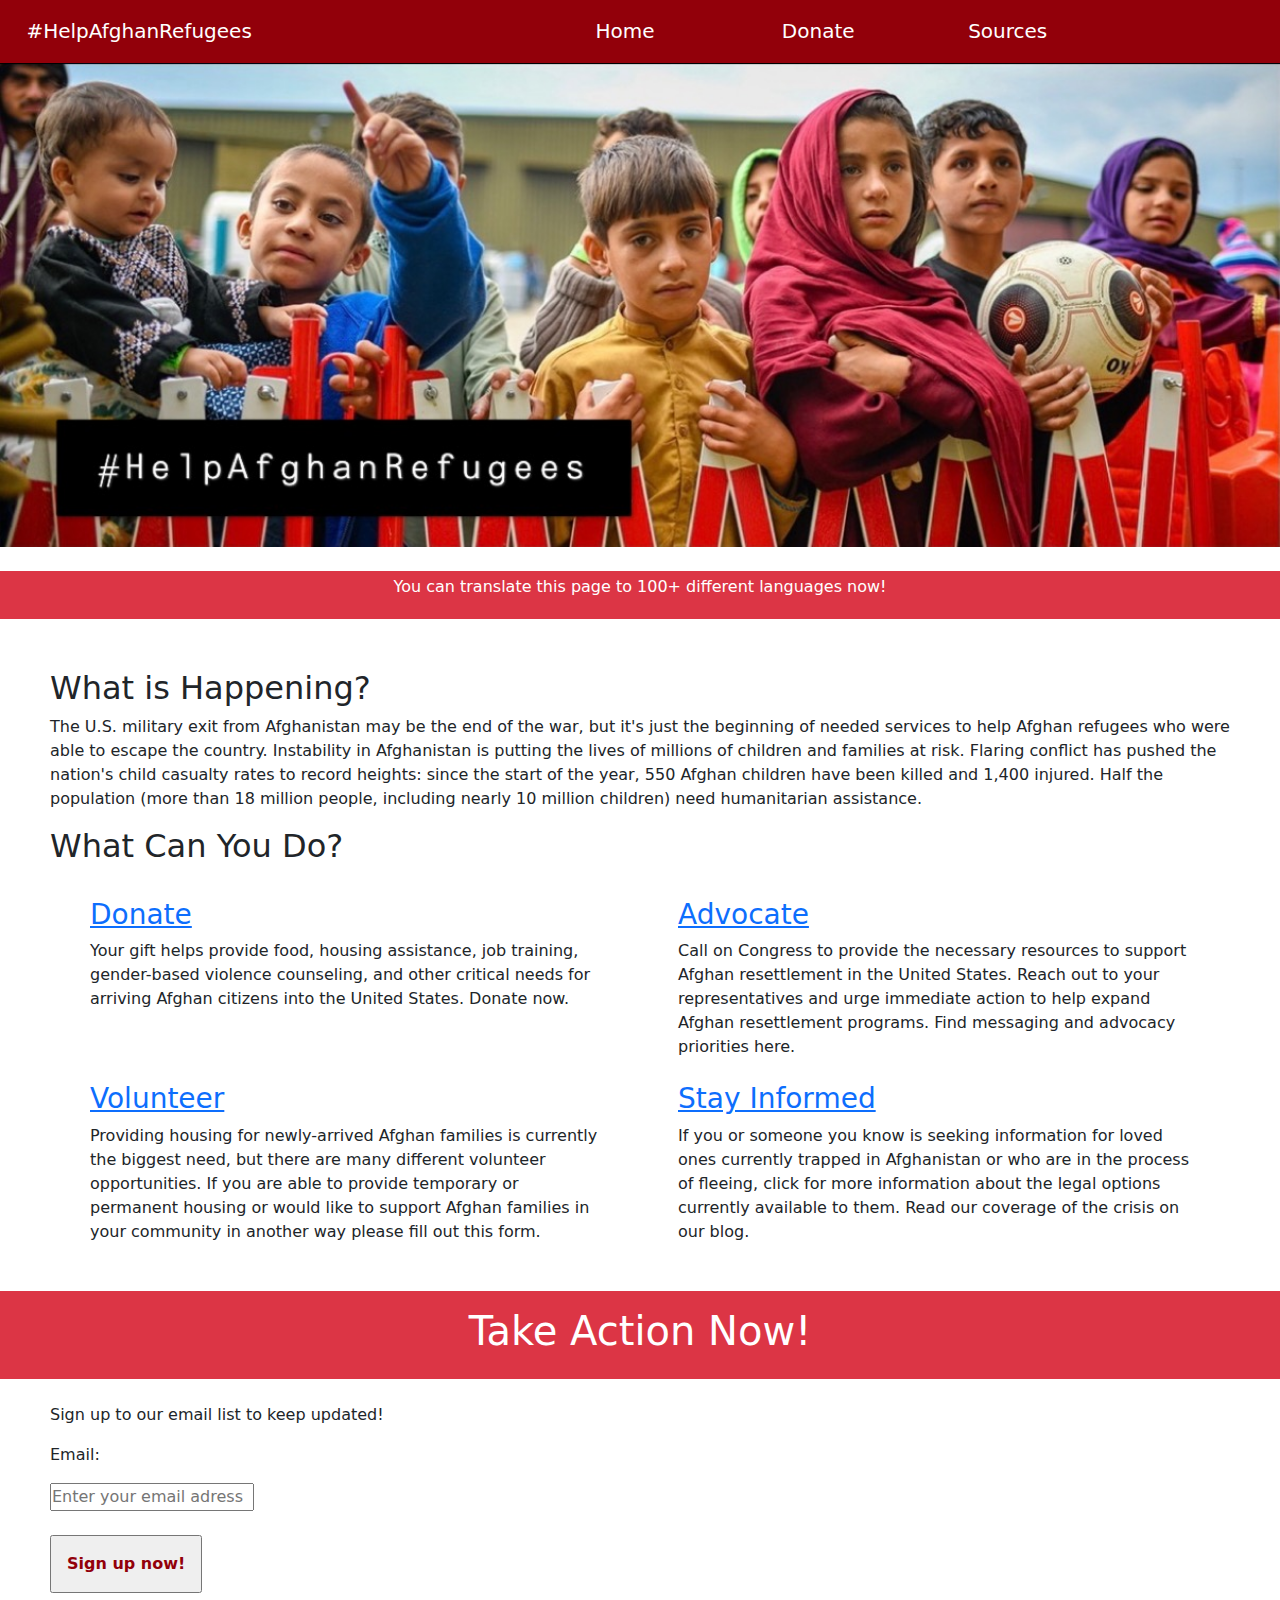
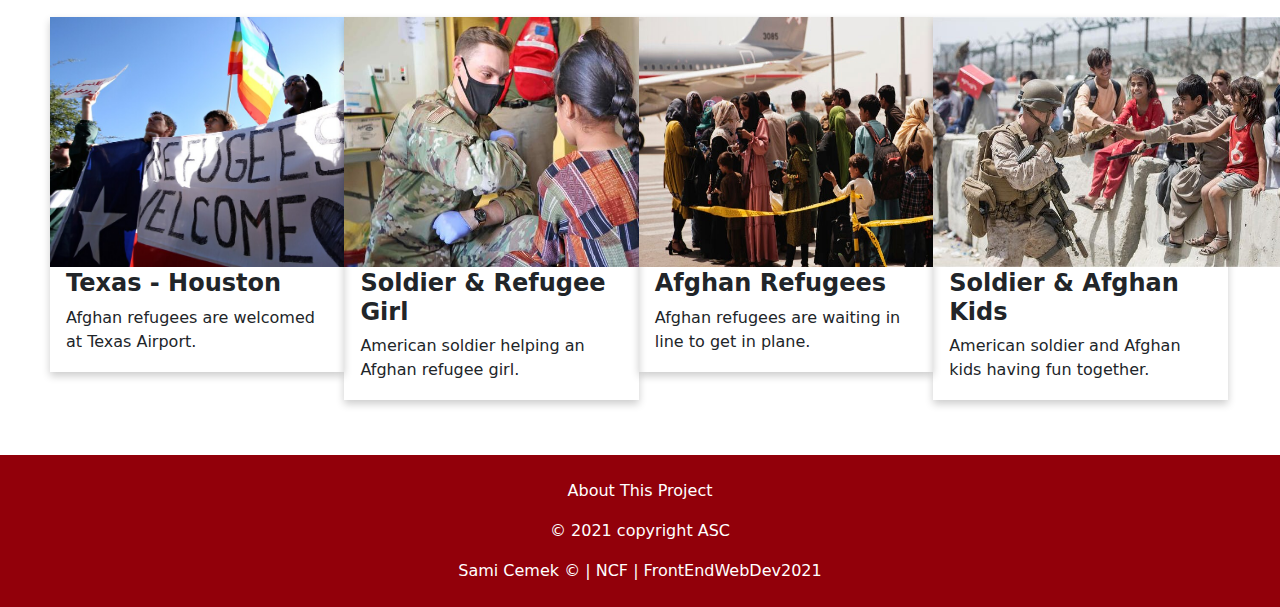
<file: index.html>
<!DOCTYPE html>
<html lang="en">
	<head>
		<meta charset="utf-8">
		<meta name="author" content="Sami Cemek">
		<meta name="viewport" content="width=device-width, initial-scale=1.0">
		<meta http-equiv="X-UA-Compatible" content="IE=edge">
		<title style="font-family: Garamond, serif"> Help Afghan Refugees </title>
		<link rel="shortcut icon" type="image/png" href="images/icon1.jpg">
		<link href="css/styles.css" type="text/css" rel="stylesheet" />

  		<link href="https://cdn.jsdelivr.net/npm/bootstrap@5.1.2/dist/css/bootstrap.min.css" rel="stylesheet"> <!--Using bootstrap!-->
 		<script src="https://cdn.jsdelivr.net/npm/bootstrap@5.1.2/dist/js/bootstrap.bundle.min.js"></script>   <!--Using bootstrap!-->
	</head>

	
	<body>
		<header>
			<div class="mainLogoText" style="flex: 1.5;">
				<a style="margin-left: 20px;" href="index.html" id="TabHover">#HelpAfghanRefugees</a>
			</div>
                
			<div style="flex: 0.5;">
				<a style="margin-left: 30px;" href="index.html" id="TabHover1">Home</a>
			</div>

			<div style="flex: 0.5;">
				<a style="margin-left: 30px;" href="donate.html" id="TabHover2">Donate</a>
			</div>

			<div class="dropdown" style="flex: 0.9;">
				<p class="dropbtn">Sources</p>
				<div class="dropdown-content">
					<a href="sources.html">Disclaimer</a>
					<a href="volunteer.html">Volunteer</a>
					<a href="https://www.hias.org/blog" target="_blank" rel="noopener noreferrer">Stay Informed</a>
					<a href="https://www.house.gov/representatives" target="_blank" rel="noopener noreferrer">Advocate</a>
				</div>	
			</div>	
		</header>

		<img id="bannerPic" src="images/banner12.JPG" alt="Banner Picture"/>

		<div class="googleTranslate"> <!--Google translate feature-->
			<br>
			<div class="container-fluid p-1 bg-danger text-white text-center">
				<p>You can translate this page to 100+ different languages now!</p>
				<div id="google_translate_element"></div>
			</div>
		</div>

		<div class="text1">
			<h2>What is Happening?</h2>
			<p>
				The U.S. military exit from Afghanistan may be the end of the war, but it's just the beginning of needed services to help Afghan refugees who were able to escape the country. Instability in Afghanistan is putting the lives of millions of children and families at risk. Flaring conflict has pushed the nation's child casualty rates to record heights: since the start of the year, 550 Afghan children have been killed and 1,400 injured. Half the population (more than 18 million people, including nearly 10 million children) need humanitarian assistance.
			</p>
			<h2>What Can You Do?</h2>
		</div>
		<br>

		<div style="display:inline-block; width: 100%">

			<div class="donatePart" style="width: 40%; height: auto; float: left; display:inline-block;">
				<h3><a href="donate.html">Donate</a></h3>
				<p>
					Your gift helps provide food, housing assistance, job training, gender-based violence counseling, and other critical needs for arriving Afghan citizens into the United States. Donate now.	
				</p>
			</div>

			<div class="advocatePart" style="width: 40%; height: auto; float: right; display:inline-block;">
				<h3><a href="https://www.house.gov/representatives" target="_blank" rel="noopener noreferrer">Advocate</a></h3>
				<p>
					Call on Congress to provide the necessary resources to support Afghan resettlement in the United States.
					Reach out to your representatives and urge immediate action to help expand Afghan resettlement programs. Find messaging and advocacy priorities here. 
				</p>
			</div>
		</div>

		<div style="display:inline-block; width: 100%">
			<div class="volunteerPart" style="width: 40%; height: auto; float: left; display:inline-block;">
				<h3><a href="volunteer.html">Volunteer</a></h3>
				<p>
					Providing housing for newly-arrived Afghan families is currently the biggest need, but there are many different volunteer opportunities. If you are able to provide temporary or permanent housing or would like to support Afghan families in your community in another way please fill out this form. 
				</p>
			</div>

			<div class="stayInformedPart" style="width: 40%; height: auto; float: right; display:inline-block;">
				<h3><a href="https://www.hias.org/blog" target="_blank" rel="noopener noreferrer">Stay Informed</a></h3>
				<p>
					If you or someone you know is seeking information for loved ones currently trapped in Afghanistan or who are in the process of fleeing, click for more information about the legal options currently available to them.
					Read our coverage of the crisis on our blog.	
				</p>
			</div>
		</div>
		<br>
		<br>

		<div class="container-fluid p-3 bg-danger text-white text-center"> <!--Using bootstrap!-->
			<h1>Take Action Now!</h1>
		</div>

		<br>
		<div class="emailSection"> <!--Email validation is checked via script.-->
			<p>Sign up to our email list to keep updated!</p>
			<p>Email:</p>
			<form id="form" action="#">
				<div class="inputBox">
					<input type="text" name="email" id="email" required placeholder="Enter your email adress" onkeydown="validation()">
					<span id="text"></span>		
				</div>
			</form>
			<br>
			<div class="SubmitButton"> <!--Alert button will pop up.-->
				<input type="button" value="Sign up now!" style="padding: 15px; color:#92000a; font-weight: 700;"
				onClick="alert( 'Notice: The backend of this page is not working. You may leave the page.' )">
			</div>
		</div>
		<br>

		<!--CSS card layout feature implemented-->
		<div class="cardLayout" style="display:inline-block; width: 92%">
			<div class="cards1" style="width: 25%; height: auto; float: left; display:inline-block;">
				<img src="images/Welcome.jfif" alt="cardLayout1" height="250" width="375">
				<div class="container1">
					<h4><b>Texas - Houston</b></h4> 
					<p>Afghan refugees are welcomed at Texas Airport.</p> 
				</div>
			</div>

			<div class="cards2" style="width: 25%; height: auto; float: left; display:inline-block;">
				<img src="images/helpAfghanPic.jpg" alt="cardLayout2" height="250" width="350" >
				<div class="container2">
				 	<h4><b>Soldier & Refugee Girl</b></h4> 
				    <p>American soldier helping an Afghan refugee girl.</p> 
				</div>
			</div>

			<div class="cards3" style="width: 25%; height: auto; float: left; display:inline-block;">
				<img src="images/helpAfghanPic1.jpg" alt="cardLayout3" height="250" width="375" >
				<div class="container3">
				  	<h4><b>Afghan Refugees</b></h4> 
					<p>Afghan refugees are waiting in line to get in plane.</p> 
				</div>
			</div>

			<div class="cards4" style="width: 25%; height: auto; float: left; display:inline-block;">
				<img src="images/helpAfghanPic2.jpg" alt="cardLayout4" height="250" width="350" >
				<div class="container4">
				  	<h4><b>Soldier & Afghan Kids</b></h4> 
					<p>American soldier and Afghan kids having fun together.</p> 
				</div>
			</div>
		</div>

		<br>
		<br>
		<br>

		<footer>
			<br>
			<div class="footerPart1">
				<p style="text-align:center;"> <a href="aboutUs.html">About This Project</a> </p>
				<p style="text-align:center;"> &copy; 2021 copyright ASC</p>
			</div>
			<div class="footerPart2">
				<a href="https://github.com/ascemek/HelpAfghanRefugees" >Sami Cemek &copy; | NCF | FrontEndWebDev2021</a>
			</div>
			<br>
		</footer>

		<script src="js/hover.js"></script>
		<script src="js/ValidateEmail.js"></script>
		<script src="js/translate.js"></script>
		<script src="//translate.google.com/translate_a/element.js?cb=googleTranslateElementInit"></script>
	</body>
</html>
</file>
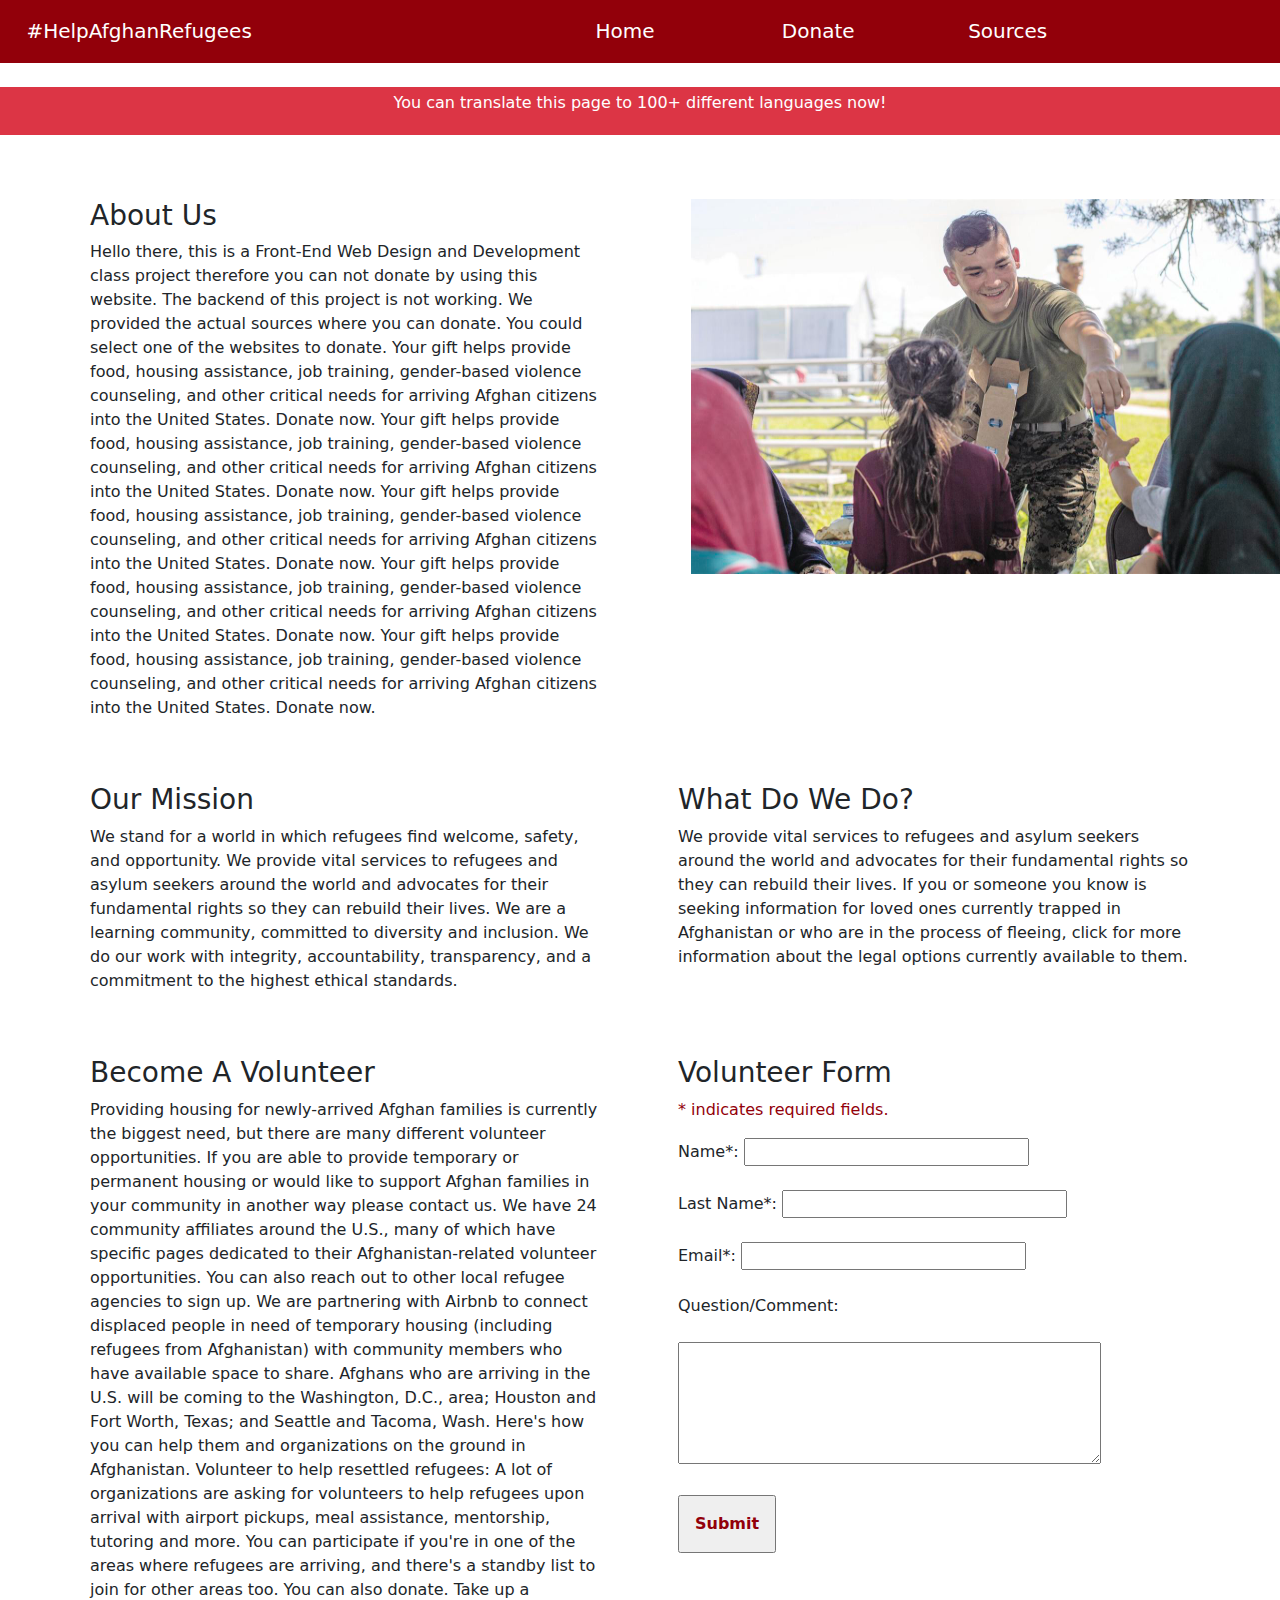
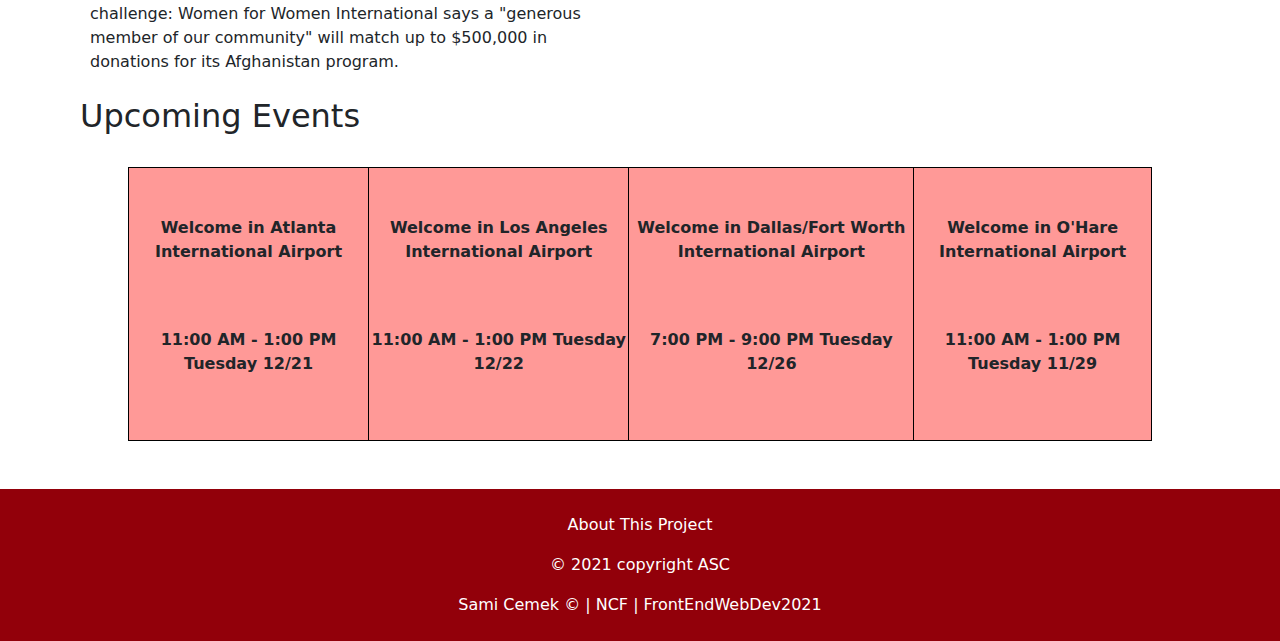
<file: aboutUs.html>
<!DOCTYPE html>
<html lang="en">
	<head>
		<meta charset="utf-8">
		<meta name="viewport" content="width=device-width, initial-scale=1.0">
		<title style="font-family: Garamond, serif"> About Us </title>
		<link rel="shortcut icon" type="image/png" href="images/icon1.jpg">
		<meta name="author" content="Sami Cemek">
		<link href="css/aboutUsStyles.css" type="text/css" rel="stylesheet" />

  		<link href="https://cdn.jsdelivr.net/npm/bootstrap@5.1.2/dist/css/bootstrap.min.css" rel="stylesheet"> <!--Using bootstrap!-->
 		<script src="https://cdn.jsdelivr.net/npm/bootstrap@5.1.2/dist/js/bootstrap.bundle.min.js"></script>   <!--Using bootstrap!-->
	</head>

	<body>
		<header>
			<div class="mainLogoText" style="flex: 1.5;">
				<a style="margin-left: 20px;" href="index.html" id="TabHover">#HelpAfghanRefugees</a>
			</div>
                
			<div style="flex: 0.5;">
				<a style="margin-left: 30px;" href="index.html" id="TabHover1">Home</a>
			</div>

			<div style="flex: 0.5;">
				<a style="margin-left: 30px;" href="donate.html" id="TabHover2">Donate</a>
			</div>

			<div class="dropdown" style="flex: 0.9;">
				<p class="dropbtn">Sources</p>
				<div class="dropdown-content">
					<a href="sources.html">Disclaimer</a>
					<a href="volunteer.html">Volunteer</a>
					<a href="https://www.hias.org/blog" target="_blank" rel="noopener noreferrer">Stay Informed</a>
					<a href="https://www.house.gov/representatives" target="_blank" rel="noopener noreferrer">Advocate</a>
				</div>	
			</div>	
		</header>
		<br>

		<!--Translate feature-->
		<div class="googleTranslate"> 
			<div class="container-fluid p-1 bg-danger text-white text-center">
				<p>You can translate this page to 100+ different languages now!</p>
				<div id="google_translate_element"></div>
			</div>
		</div>

		<br>

		<div style="display:inline-block; width: 100%">

			<div class="aboutUsText" style="width: 40%; height: auto; float: left; display:inline-block;">
				<h3>About Us</h3>
				<p>
					Hello there, this is a Front-End Web Design and Development class project therefore you can not donate by using this website. The backend of this project is not working. We provided the actual sources where you can donate. You could select one of the websites to donate. Your gift helps provide food, housing assistance, job training, gender-based violence counseling, and other critical needs for arriving Afghan citizens into the United States. Donate now. Your gift helps provide food, housing assistance, job training, gender-based violence counseling, and other critical needs for arriving Afghan citizens into the United States. Donate now. Your gift helps provide food, housing assistance, job training, gender-based violence counseling, and other critical needs for arriving Afghan citizens into the United States. Donate now. Your gift helps provide food, housing assistance, job training, gender-based violence counseling, and other critical needs for arriving Afghan citizens into the United States. Donate now. Your gift helps provide food, housing assistance, job training, gender-based violence counseling, and other critical needs for arriving Afghan citizens into the United States. Donate now.
				</p>
			</div>

			<div class="aboutUsImage" style="width: 46%; height: auto; float: right; display:inline-block;">
				<img src="images/aboutUsPic.jpg" alt="Helping Refugees Picture" height="375" width="600">
			</div>
		</div>

		<div style="display:inline-block; width: 100%">
			<div class="ourMissionPart" style="width: 40%; height: auto; float: left; display:inline-block;">
				<h3>Our Mission</h3>
				<p>
					We stand for a world in which refugees find welcome, safety, and opportunity. We provide vital services to refugees and asylum seekers around the world and advocates for their fundamental rights so they can rebuild their lives. We are a learning community, committed to diversity and inclusion. We do our work with integrity, accountability, transparency, and a commitment to the highest ethical standards.
				</p>
			</div>

			<div class="WhatDoText" style="width: 40%; height: auto; float: right; display:inline-block;">
				<h3>What Do We Do?</h3>
				<p>
					We provide vital services to refugees and asylum seekers around the world and advocates for their fundamental rights so they can rebuild their lives. If you or someone you know is seeking information for loved ones currently trapped in Afghanistan or who are in the process of fleeing, click for more information about the legal options currently available to them.
				</p>
			</div>
		</div>

		<div style="display:inline-block; width: 100%">
			<div class="BecomeVolunteer" style="width: 40%; height: auto; float: left; display:inline-block;">
				<h3>Become A Volunteer</h3>
				<p>
					Providing housing for newly-arrived Afghan families is currently the biggest need, but there are many different volunteer opportunities. If you are able to provide temporary or permanent housing or would like to support Afghan families in your community in another way please contact us. We have 24 community affiliates around the U.S., many of which have specific pages dedicated to their Afghanistan-related volunteer opportunities. You can also reach out to other local refugee agencies to sign up. We are partnering with Airbnb to connect displaced people in need of temporary housing (including refugees from Afghanistan) with community members who have available space to share. Afghans who are arriving in the U.S. will be coming to the Washington, D.C., area; Houston and Fort Worth, Texas; and Seattle and Tacoma, Wash. Here's how you can help them and organizations on the ground in Afghanistan. Volunteer to help resettled refugees: A lot of organizations are asking for volunteers to help refugees upon arrival with airport pickups, meal assistance, mentorship, tutoring and more. You can participate if you're in one of the areas where refugees are arriving, and there's a standby list to join for other areas too. You can also donate. Take up a challenge: Women for Women International says a "generous member of our community" will match up to $500,000 in donations for its Afghanistan program.
				</p>
			</div>

			<div class="volunteerForm" style="width: 40%; height: auto; float: right; display:inline-block;">
				<h3>Volunteer Form</h3>
				<div class="forms"> 
					<form id="feedback"> <!--forms div START -->
						<p style="color: #92000a;">* indicates required fields.</p>
						<label>
							Name*:
							<input type="text" name="name" size="30" maxlength="15" required>
						</label>
						<br>
						<br>

						<label>
							Last Name*:
							<input type="text" name="lname" size="30" maxlength="15" required>
						</label>
						<br>
						<br>

						<label>
							Email*:
							<input type="email" name="email" size="30" maxlength="15" required>
						</label>
						<br>
						<br>

						<label>
							Question/Comment:	
						</label>
						<br>
						<br>	

						<textarea rows="5" cols="50">
						</textarea>
					</form>
				</div> <!--forms div END -->


				<div>
					<br>
					<div class="SubmitButton">
						<input type="submit" value="Submit" style="padding: 15px; color:#92000a; font-weight: 700;"
							onClick="alert( 'Notice: The backend of this page is not working. You may leave the page.' )">
					</div>
				</div>
			</div> <!--Stay Informed Part END -->
		</div>	<!--Become Volunteer Part END -->

		<div class="eventTable"> 
			<h2 style="margin-left:80px">Upcoming Events</h2>
			<br>
			<table style="width:80%;  margin-right: auto; margin-left:auto;" >
			  <tr>
			    <th style="border:1px solid black;"> <br> <br> <p style="text-align: center;"> Welcome in Atlanta International Airport</p>  <br> <br> <p style="text-align: center;">11:00 AM - 1:00 PM Tuesday 12/21 </p> <br> <br> </th>
			    <th style="border:1px solid black;"> <br> <br> <p style="text-align: center;"> Welcome in Los Angeles International Airport</p> <br> <br> <p style="text-align: center;"> 11:00 AM - 1:00 PM Tuesday 12/22</p> <br> <br> </th>
			    <th style="border:1px solid black;">  <p style="text-align: center;"> Welcome in Dallas/Fort Worth International Airport</p> <br> <br> <p style="text-align: center;"> 7:00 PM - 9:00 PM Tuesday 12/26</p></th>
			    <th style="border:1px solid black;"> <p style="text-align: center;"> Welcome in O'Hare International Airport </p> <br> <br> <p style="text-align: center;"> 11:00 AM - 1:00 PM Tuesday 11/29</p></th>
			  </tr>
			</table>
		</div>

		<br>
		<br>

		<footer>
			<br>
			<div class="footerPart1">
				<p style="text-align:center;"> <a href="aboutUs.html">About This Project</a> </p>
				<p style="text-align:center;"> &copy; 2021 copyright ASC</p>
			</div>
			<div class="footerPart2">
				<a href="https://github.com/ascemek/HelpAfghanRefugees" >Sami Cemek &copy; | NCF | FrontEndWebDev2021</a>
			</div>
			<br>
		</footer>

		<script src="js/hover.js"></script>
		<script src="js/translate.js"></script>
		<script src="//translate.google.com/translate_a/element.js?cb=googleTranslateElementInit"></script>
	</body>
</html>
</file>
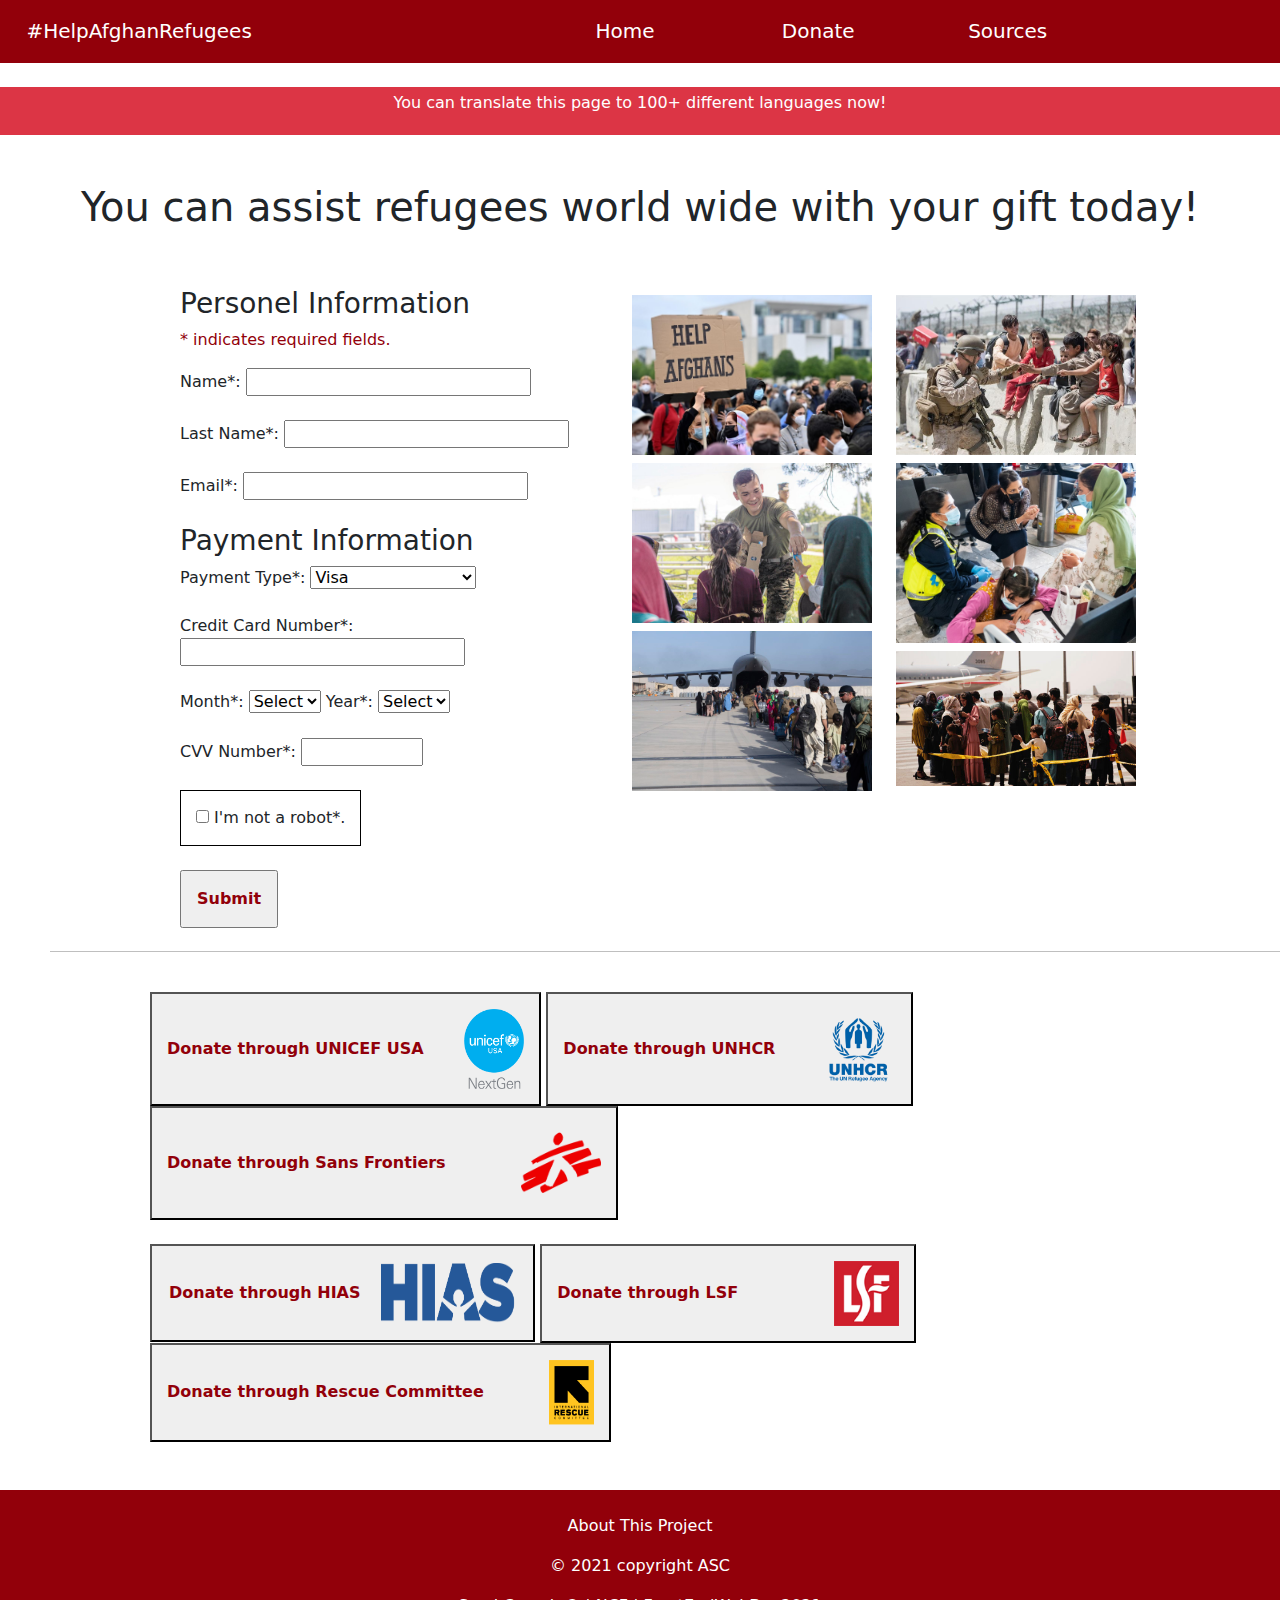
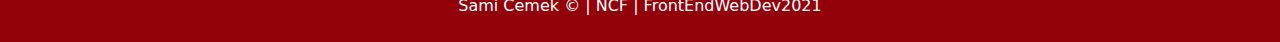
<file: donate.html>
<!DOCTYPE html>
<html lang="en">
	<head>
		<meta charset="utf-8">
		<meta name="author" content="Sami Cemek">
		<meta name="viewport" content="width=device-width, initial-scale=1.0">
		<title style="font-family: Garamond, serif"> Donate</title>
		<link rel="shortcut icon" type="image/png" href="images/icon1.jpg">
		<link href="css/donateStyles.css" type="text/css" rel="stylesheet" />

  		<link href="https://cdn.jsdelivr.net/npm/bootstrap@5.1.2/dist/css/bootstrap.min.css" rel="stylesheet"> <!--Using bootstrap!-->
 		<script src="https://cdn.jsdelivr.net/npm/bootstrap@5.1.2/dist/js/bootstrap.bundle.min.js"></script>   <!--Using bootstrap!-->
	</head>

	<body>
		<header>
			<div class="mainLogoText" style="flex: 1.5;">
				<a style="margin-left: 20px;" href="index.html" id="TabHover">#HelpAfghanRefugees</a>
			</div>
                
			<div style="flex: 0.5;">
				<a style="margin-left: 30px;" href="index.html" id="TabHover1">Home</a>
			</div>

			<div style="flex: 0.5;">
				<a style="margin-left: 30px;" href="donate.html" id="TabHover2">Donate</a>
			</div>

			<div class="dropdown" style="flex: 0.9;">
				<p class="dropbtn">Sources</p>
				<div class="dropdown-content">
					<a href="sources.html">Disclaimer</a>
					<a href="volunteer.html">Volunteer</a>
					<a href="https://www.hias.org/blog" target="_blank" rel="noopener noreferrer">Stay Informed</a>
					<a href="https://www.house.gov/representatives" target="_blank" rel="noopener noreferrer">Advocate</a>
				</div>	
			</div>	
		</header>
		<br>

		<!--Google Translate Feature-->
		<div class="googleTranslate"> 
			<div class="container-fluid p-1 bg-danger text-white text-center">
				<p>You can translate this page to 100+ different languages now!</p>
				<div id="google_translate_element"></div>
			</div>
		</div>

		<!--Using bootstrap!-->
		<div class="container-fluid p-5 bg-white text-dark text-center">  
			<h1>You can assist refugees world wide with your gift today!</h1> 
		</div>

		<div style="display:inline-block; width: 100%">
			<div class="forms" style="width: 35%; height: auto; float: left; display:inline-block;"> <!-- forms div START -->
				<form>
					<h3>Personel Information</h3>

					<p style="color: #92000a;">* indicates required fields.</p>

					<label>
						Name*:
						<input type="text" name="name" size="30" maxlength="15" required>
					</label>

					<br>
					<br>
					<label>
						Last Name*:
						<input type="text" name="lname" size="30" maxlength="15" required>
					</label>
					<br>
					<br>

					<label>
						Email*:
						<input type="email" name="email" size="30" maxlength="15" required>
					</label>

					<br>
					<br>
					<h3>Payment Information</h3>

					<label>
						Payment Type*:
					</label>
					<select name="referrer">
						<option value="visa">Visa</option>
						<option value="masterCard">MasterCard</option>
						<option value="americanExpress">American Express</option>
						<option value="discover">Discover</option>
					</select>
					<br>
					<br>

					<label>
						Credit Card Number*:
						<input type="text" name="CreditCardNum" size="30" maxlength="15" required>
					</label>
					<br>
					<br>

					<label>
						Month*:
					</label>
					<select name="referrer">
						<option value="default">Select</option>
						<option value="one">1</option>
						<option value="two">2</option>
						<option value="three">3</option>
						<option value="four">4</option>
						<option value="five">5</option>
						<option value="six">6</option>
						<option value="seven">7</option>
						<option value="eight">8</option>
						<option value="nine">9</option>
						<option value="ten">10</option>
						<option value="eleven">11</option>
						<option value="twelve">12</option>
					</select>

					<label>
						Year*:
					</label>
					<select name="referrer">
						<option value="default">Select</option>
						<option value="2021">2021</option>
						<option value="2022">2022</option>
						<option value="2023">2023</option>
						<option value="2024">2024</option>
						<option value="2025">2025</option>
						<option value="2026">2026</option>
						<option value="2027">2027</option>
						<option value="2028">2028</option>
						<option value="2029">2029</option>
						<option value="2030">2030</option>
						<option value="2031">2031</option>
						<option value="2032">2032</option>
					</select>

					<br>
					<br>

					<label>
						CVV Number*:
						<input type="text" name="email" size="10" maxlength="3" required>
					</label>
					<br>
					<br>

					<div class="ImNotRobot">
						<table>
							<tr>
								<td style="padding:15px;">
									<label>
									<input type="checkbox" name="NotRobot" required>
									I'm not a robot*.
									</label>
								</td>
							</tr>
						</table>
					</div>
					<br>
				</form>

				<div class="SubmitButton">
				<input type="submit" value="Submit" style="padding: 15px; color:#92000a; font-weight: 700;"
					onClick="alert( 'Notice: The backend of this page is not working. You may leave the page.' )">
				</div>
			</div> <!-- forms div END -->

			<div class="images" style="width: 40%; height: auto; float: left; display:inline-block;">
				<div class="row">
				  <div class="column">
				  	<img src="images/banner.jpg" alt="Help Afghan picture">
				    <img src="images/aboutUsPic.jpg" alt="Soldier helping picture">
				    <img src="images/background.jpeg" alt="Refugees in the plane line">
				  </div>
				  <div class="column">
				    <img src="images/helpAfghanPic2.jpg" alt="soldier and kids picture">
				    <img src="images/helpPic1.jpg" alt="Refugees getting help picture">
				    <img src="images/helpAfghanPic1.jpg" alt="Refugees in the plane line">
				  </div>
				</div>
			</div>
		</div>

		<br>
		<hr id="line1">
		<br>

		<div class="buttons">
			<!--UNICEF USA -->
			<form style="display: inline" action="https://www.unicefusa.org/stories/unicef-ground-afghanistan-protecting-children-and-women/38877?utm_content=afghanistan_E2001&ms=cpc_dig_2020_Emergencies_20210820_google_afghanistan_delve_E2001&initialms=cpc_dig_2020_Emergencies_20210820_google_afghanistan_delve_E2001&gclid=Cj0KCQiAkZKNBhDiARIsAPsk0Wg0SAcorbZRW-IoOXuh2ovu5rqYglJq88X--MXCnP1GLurAVFcBPpUaAvHiEALw_wcB" method="get" target="_blank" rel="noopener noreferrer">
  				<button id="button1" style="padding: 15px; font-weight: 600;" > <b>Donate through UNICEF USA</b>
  					<img src="images/unicef.png" alt="UNICEF Logo" width="60" height="80" style="margin-left:35px">
  				</button>
			</form>

			<!--UNHCR USA -->
			<form style="display: inline" action="https://give.unrefugees.org/210714core_afgmain_p_3000/?SF_onetime=7011K000001HQBSQA4&SF_monthly=7011K000001HQBOQA4&utm_campaign=US_EN_UNHCR_Generic_Core&gclid=Cj0KCQiA47GNBhDrARIsAKfZ2rCMvehK559O009pcPHazQDBy3Fo0nhk5OcS9YY1KYn8bT3KwnxqGnUaAqOzEALw_wcB&gclsrc=aw.ds" method="get" target="_blank" rel="noopener noreferrer">
  				<button id="button2" style="padding: 15px; font-weight: 600;" > <b>Donate through UNHCR</b>
  					<img src="images/unhcr.png" alt="UNHCR Logo" width="80" height="80" style="margin-left:35px">
  				</button>
			</form>

			<!--Doctors Without Borders -->
			<form style="display: inline" action="https://donate.doctorswithoutborders.org/secure/donate?_ga=2.244682629.1866990854.1638750592-128627426.1638750592&_gac=1.158243144.1638750592.Cj0KCQiA47GNBhDrARIsAKfZ2rCel7wOhYr7upAyAPs67KpWZ1acya4Pv9EbIytdiX9S4iXa6Ci_q_oaAqBbEALw_wcB" method="get" target="_blank" rel="noopener noreferrer">
  				<button id="button3" style="padding: 15px; font-weight: 600;" > <b>Donate through Sans Frontiers</b>
  					<img src="images/docswithout.png" alt="Doctors Without Borders Logo" width="80" height="80" style="margin-left:70px">
  				</button>
			</form>

			<br>
			<br>

			<!--HIAS-->
			<form style="display: inline" action="https://act.hias.org/page/6048/donate/1?ea.tracking.id=Redirect" method="get" target="_blank" rel="noopener noreferrer">
  				<button id="button4" style="padding: 17px; font-weight: 600;"> <b>Donate through HIAS</b>
  					<img src="images/hias.png" alt="HIAS Logo" width="135" height="60" style="margin-left:15px"> 
  				</button>
			</form>

			<!--LSF-->
			<form style="display: inline" action="https://www.lsfnet.org/afghanrefugees/#fundsdonate" method="get" target="_blank" rel="noopener noreferrer">
  				<button id="button5" style="padding: 15px; font-weight: 600;"> <b>Donate through LSF</b>
  					<img src="images/lsf.jpg" alt="LSF Logo" width="65" height="65" style="margin-left:90px">
  				</button>
			</form>

			<!--Rescue Committee-->
			<form style="display: inline" action="https://help.rescue.org/donate?ms=ws_resq_top_nav_btn_fy22_CRO_mmus_oct_n6139&initialms=ws_resq_top_nav_btn_fy22_CRO_mmus_oct_n6139" method="get" target="_blank" rel="noopener noreferrer">
  				<button id="button6" style="padding: 15px; font-weight: 600;"> <b>Donate through Rescue Committee</b>
  					<img src="images/rescue.png" alt="Rescue Committee Logo" width="45" height="65" style="margin-left:60px">
  				</button>
			</form>
		</div>

		<br>
		<br>

		<footer>
			<br>
			<div class="footerPart1">
				<p style="text-align:center;"> <a href="aboutUs.html">About This Project</a> </p>
				<p style="text-align:center;"> &copy; 2021 copyright ASC</p>
			</div>
			<div class="footerPart2">
				<a href="https://github.com/ascemek/HelpAfghanRefugees" >Sami Cemek &copy; | NCF | FrontEndWebDev2021</a>
			</div>
			<br>
		</footer>

		<script src="js/hover.js"></script>
		<script src="js/translate.js"></script>
		<script src="//translate.google.com/translate_a/element.js?cb=googleTranslateElementInit"></script>
	</body>
</html>
</file>
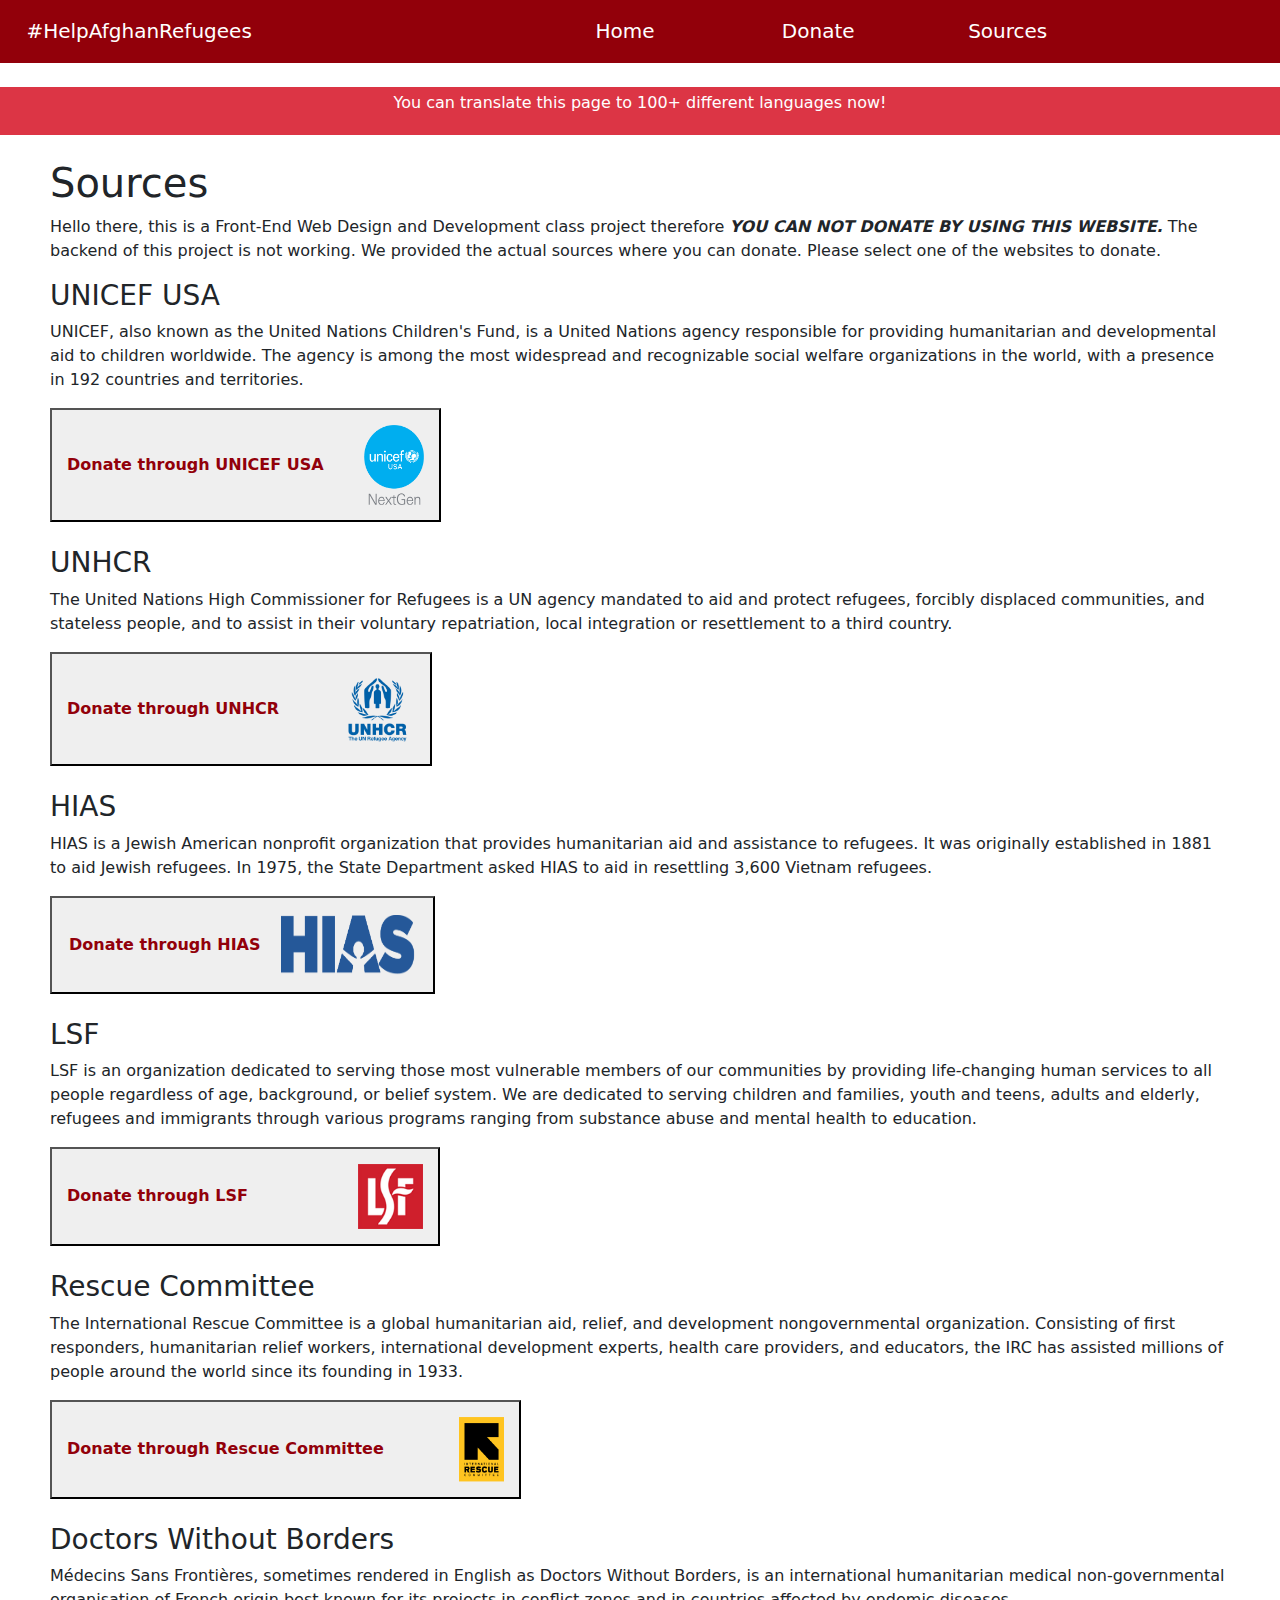
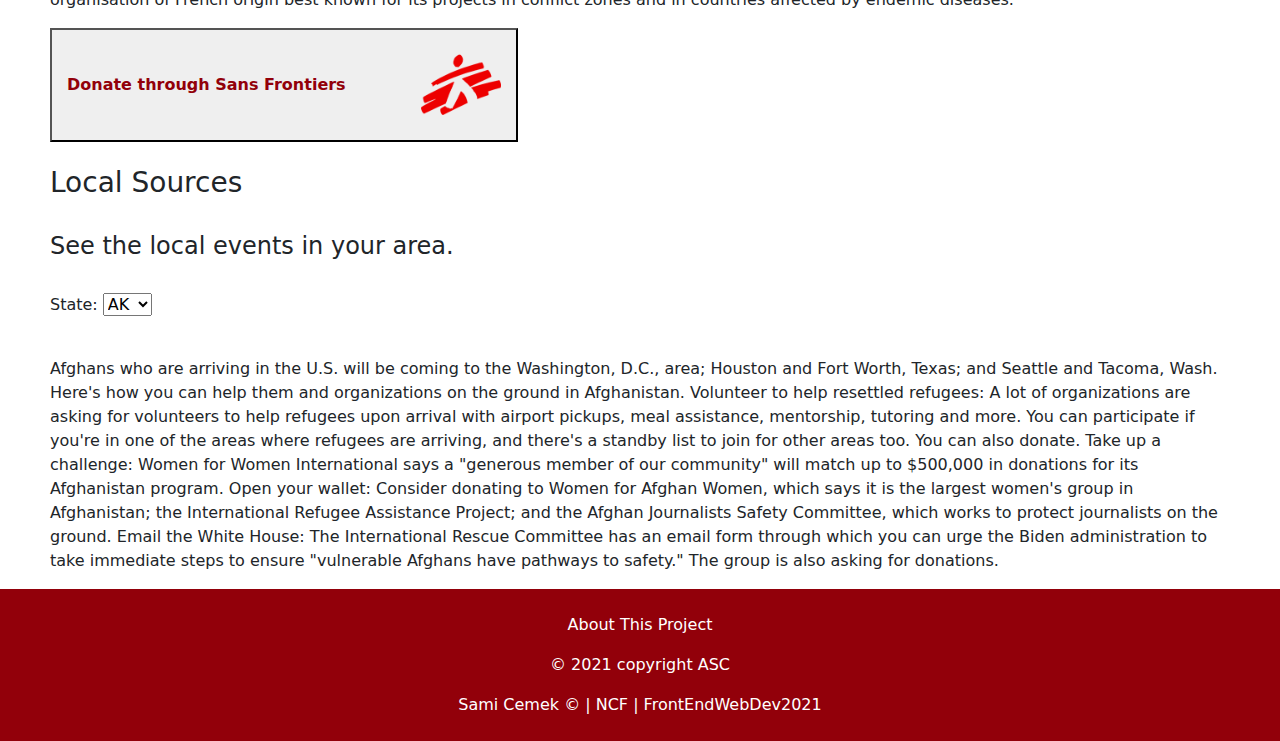
<file: sources.html>
<!DOCTYPE html>
<html lang="en">
	<head>
		<meta charset="utf-8">
		<meta name="author" content="Sami Cemek">
		<meta name="viewport" content="width=device-width, initial-scale=1.0">
		<title style="font-family: Garamond, serif"> Sources </title>
		<link rel="shortcut icon" type="image/png" href="images/icon1.jpg">
		<link href="css/sourcesStyles.css" type="text/css" rel="stylesheet" />

  		<link href="https://cdn.jsdelivr.net/npm/bootstrap@5.1.2/dist/css/bootstrap.min.css" rel="stylesheet"> <!--Using bootstrap!-->
 		<script src="https://cdn.jsdelivr.net/npm/bootstrap@5.1.2/dist/js/bootstrap.bundle.min.js"></script>   <!--Using bootstrap!-->
	</head>

	<body>
		<header>
			<div class="mainLogoText" style="flex: 1.5;">
				<a style="margin-left: 20px;" href="index.html" id="TabHover">#HelpAfghanRefugees</a>
			</div>
                
			<div style="flex: 0.5;">
				<a style="margin-left: 30px;" href="index.html" id="TabHover1">Home</a>
			</div>

			<div style="flex: 0.5;">
				<a style="margin-left: 30px;" href="donate.html" id="TabHover2">Donate</a>
			</div>

			<div class="dropdown" style="flex: 0.9;">
				<p class="dropbtn">Sources</p>
				<div class="dropdown-content">
					<a href="sources.html">Disclaimer</a>
					<a href="volunteer.html">Volunteer</a>
					<a href="https://www.hias.org/blog" target="_blank" rel="noopener noreferrer">Stay Informed</a>
					<a href="https://www.house.gov/representatives" target="_blank" rel="noopener noreferrer">Advocate</a>
				</div>	
			</div>	
		</header>
		<br>

		<!--Google Translate Feature-->
		<div class="googleTranslate"> 
			<div class="container-fluid p-1 bg-danger text-white text-center">
				<p>You can translate this page to 100+ different languages now!</p>
				<div id="google_translate_element"></div>
			</div>
		</div>

		<br>

		<div class="SourcesMainText">
			<h1>Sources</h1>
			<p>Hello there, this is a Front-End Web Design and Development class project therefore <i><b>YOU CAN NOT DONATE BY USING THIS WEBSITE.</b></i> The backend of this project is not working. We provided the actual sources where you can donate. Please select one of the websites to donate.</p>
		</div>

		<!--UNICEF USA -->
		<div class="UnicefText">
			<h3>UNICEF USA</h3>
			<p>
				UNICEF, also known as the United Nations Children's Fund, is a United Nations agency responsible for providing humanitarian and developmental aid to children worldwide. The agency is among the most widespread and recognizable social welfare organizations in the world, with a presence in 192 countries and territories.
			</p>
			<form style="display: inline" action="https://www.unicefusa.org/stories/unicef-ground-afghanistan-protecting-children-and-women/38877?utm_content=afghanistan_E2001&ms=cpc_dig_2020_Emergencies_20210820_google_afghanistan_delve_E2001&initialms=cpc_dig_2020_Emergencies_20210820_google_afghanistan_delve_E2001&gclid=Cj0KCQiAkZKNBhDiARIsAPsk0Wg0SAcorbZRW-IoOXuh2ovu5rqYglJq88X--MXCnP1GLurAVFcBPpUaAvHiEALw_wcB" method="get" target="_blank" rel="noopener noreferrer">
  				<button id="button1" style="padding: 15px; font-weight: 600;" > <b>Donate through UNICEF USA</b>
  					<img src="images/unicef.png" alt="UNICEF Logo" width="60" height="80" style="margin-left:35px">
  				</button>
			</form>
			<br>
			<br>
		</div>

		<!--UNHCR USA -->
		<div class="UnhcrText">
			<h3>UNHCR</h3>
			<p>
				The United Nations High Commissioner for Refugees is a UN agency mandated to aid and protect refugees, forcibly displaced communities, and stateless people, and to assist in their voluntary repatriation, local integration or resettlement to a third country.
			</p>
			<form style="display: inline" action="https://give.unrefugees.org/210714core_afgmain_p_3000/?SF_onetime=7011K000001HQBSQA4&SF_monthly=7011K000001HQBOQA4&utm_campaign=US_EN_UNHCR_Generic_Core&gclid=Cj0KCQiA47GNBhDrARIsAKfZ2rCMvehK559O009pcPHazQDBy3Fo0nhk5OcS9YY1KYn8bT3KwnxqGnUaAqOzEALw_wcB&gclsrc=aw.ds" method="get" target="_blank" rel="noopener noreferrer">
  				<button id="button2" style="padding: 15px; font-weight: 600;" > <b>Donate through UNHCR</b>
  					<img src="images/unhcr.png" alt="UNHCR Logo" width="80" height="80" style="margin-left:50px">
  				</button>
			</form>
			<br>
			<br>
		</div>

		<!--HIAS-->
		<div class="HIASText">
			<h3>HIAS</h3>
			<p>
				HIAS is a Jewish American nonprofit organization that provides humanitarian aid and assistance to refugees. It was originally established in 1881 to aid Jewish refugees. In 1975, the State Department asked HIAS to aid in resettling 3,600 Vietnam refugees.
			</p>
			<form style="display: inline" action="https://act.hias.org/page/6048/donate/1?ea.tracking.id=Redirect" method="get" target="_blank" rel="noopener noreferrer">
  				<button id="button3" style="padding: 17px; font-weight: 600;"> <b>Donate through HIAS</b>
  					<img src="images/hias.png" alt="HIAS Logo" width="135" height="60" style="margin-left:15px"> 
  				</button>
			</form>
			<br>
			<br>
		</div>

		<!--LSF-->
		<div class="LSFText">
			<h3>LSF</h3>
			<p>
				LSF is an organization dedicated to serving those most vulnerable members of our communities by providing life-changing human services to all people regardless of age, background, or belief system. We are dedicated to serving children and families, youth and teens, adults and elderly, refugees and immigrants through various programs ranging from substance abuse and mental health to education.  
			</p>
			<form style="display: inline" action="https://www.lsfnet.org/afghanrefugees/#fundsdonate" method="get" target="_blank" rel="noopener noreferrer">
  				<button id="button4" style="padding: 15px; font-weight: 600;"> <b>Donate through LSF</b>
  					<img src="images/lsf.jpg" alt="LSF Logo" width="65" height="65" style="margin-left:105px">
  				</button>
			</form>
			<br>
			<br>
		</div>


		<!--Rescue Committee-->
		<div class="RescueText">
			<h3>Rescue Committee</h3>
			<p>
				The International Rescue Committee is a global humanitarian aid, relief, and development nongovernmental organization. Consisting of first responders, humanitarian relief workers, international development experts, health care providers, and educators, the IRC has assisted millions of people around the world since its founding in 1933.  
			</p>
			<form style="display: inline" action="https://help.rescue.org/donate?ms=ws_resq_top_nav_btn_fy22_CRO_mmus_oct_n6139&initialms=ws_resq_top_nav_btn_fy22_CRO_mmus_oct_n6139" method="get" target="_blank" rel="noopener noreferrer">
  				<button id="button5" style="padding: 15px; font-weight: 600;"> <b>Donate through Rescue Committee</b>
  					<img src="images/rescue.png" alt="Rescue Committee Logo" width="45" height="65" style="margin-left:70px">
  				</button>
			</form>
			<br>
			<br>
		</div>
			
		<!--Doctors Without Borders-->
		<div class="SansText">
			<h3>Doctors Without Borders</h3>
			<p>
				Médecins Sans Frontières, sometimes rendered in English as Doctors Without Borders, is an international humanitarian medical non-governmental organisation of French origin best known for its projects in conflict zones and in countries affected by endemic diseases.  
			</p>
			<form style="display: inline" action="https://donate.doctorswithoutborders.org/secure/donate?_ga=2.244682629.1866990854.1638750592-128627426.1638750592&_gac=1.158243144.1638750592.Cj0KCQiA47GNBhDrARIsAKfZ2rCel7wOhYr7upAyAPs67KpWZ1acya4Pv9EbIytdiX9S4iXa6Ci_q_oaAqBbEALw_wcB" method="get" target="_blank" rel="noopener noreferrer">
  				<button id="button6" style="padding: 15px; font-weight: 600;" > <b>Donate through Sans Frontiers</b>
  					<img src="images/docswithout.png" alt="Doctors Without Borders Logo" width="80" height="80" style="margin-left:70px">
  				</button>
			</form>
			<br>
			<br>
		</div>

		<div class="localSources">
			<h3>Local Sources</h3>

			<br>
			<!--This sentence changes and displayed once the user picks a state below.-->
			<h4 id="demo">See the local events in your area.</h4>
			<br>

			<label>
			State:
			</label>
			<select name="referrer" onmousedown="this.value='';" onchange="localSources(this.value);">
				<option value="Alaska">AK</option>
				<option value="Alabama">AL</option>
				<option value="Arkansas">AR</option>
				<option value="Arizona">AZ</option>
				<option value="California">CA</option>
				<option value="Colorado">CO</option>
				<option value="Delaware">DE</option>
				<option value="Florida">FL</option>
				<option value="Georgia">GA</option>
				<option value="Hawaii">HI</option>
				<option value="Iowa">IA</option>
				<option value="Idaho">ID</option>
				<option value="Illinois">IL</option>
				<option value="Indiana">IN</option>
				<option value="Kansas">KS</option>
				<option value="Kentucky">KY</option>
				<option value="Louisiana">LA</option>
				<option value="Massachusetts">MA</option>
				<option value="Maryland">MD</option>
				<option value="Maine">ME</option>
				<option value="Michigan">MI</option>
				<option value="Minnesota">MN</option>
				<option value="Missouri">MO</option>
				<option value="Mississippi">MS</option>
				<option value="Montana">MT</option>
				<option value="NorthCarolina">NC</option>
				<option value="NorthDakota">ND</option>
				<option value="Nebraska">NE</option>
				<option value="NewHampshire">NH</option>
				<option value="NewJersey">NJ</option>
				<option value="NewMexico">NM</option>
				<option value="Nevada">NV</option>
				<option value="NewYork">NY</option>
				<option value="Ohio">OH</option>
				<option value="Oklahoma">OK</option>
				<option value="Oregon">OR</option>
				<option value="Pennsylvania">PA</option>
				<option value="RhodeIsland">RI</option>
				<option value="SouthCarolina">SC</option>
				<option value="SouthDakota">SD</option>
				<option value="Tennessee">TN</option>
				<option value="Texas">TX</option>
				<option value="Utah">UT</option>
				<option value="Virginia">VA</option>
				<option value="Vermont">VT</option>
				<option value="Washington">WA</option>
				<option value="Wisconsin">WI</option>
				<option value="WestVirginia">WV</option>
				<option value="Wyoming">WY</option>
			</select>
			<br>
			<br>
			
			<p id="demo1"></p>
			<p>
				Afghans who are arriving in the U.S. will be coming to the Washington, D.C., area; Houston and Fort Worth, Texas; and Seattle and Tacoma, Wash. Here's how you can help them and organizations on the ground in Afghanistan. Volunteer to help resettled refugees: A lot of organizations are asking for volunteers to help refugees upon arrival with airport pickups, meal assistance, mentorship, tutoring and more. You can participate if you're in one of the areas where refugees are arriving, and there's a standby list to join for other areas too. You can also donate. Take up a challenge: Women for Women International says a "generous member of our community" will match up to $500,000 in donations for its Afghanistan program. Open your wallet: Consider donating to Women for Afghan Women, which says it is the largest women's group in Afghanistan; the International Refugee Assistance Project; and the Afghan Journalists Safety Committee, which works to protect journalists on the ground. Email the White House: The International Rescue Committee has an email form through which you can urge the Biden administration to take immediate steps to ensure "vulnerable Afghans have pathways to safety." The group is also asking for donations.
			</p>
		</div>

		<footer>
			<br>
			<div class="footerPart1">
				<p style="text-align:center;"> <a href="aboutUs.html">About This Project</a> </p>
				<p style="text-align:center;"> &copy; 2021 copyright ASC</p>
			</div>
			<div class="footerPart2">
				<a href="https://github.com/ascemek/HelpAfghanRefugees" >Sami Cemek &copy; | NCF | FrontEndWebDev2021</a>
			</div>
			<br>
		</footer>

		<script src="js/hover.js"></script>
		<script src="js/translate.js"></script>
		<script src="js/localSources.js"></script>
		<script src="//translate.google.com/translate_a/element.js?cb=googleTranslateElementInit"></script>
	</body>
</html>
</file>
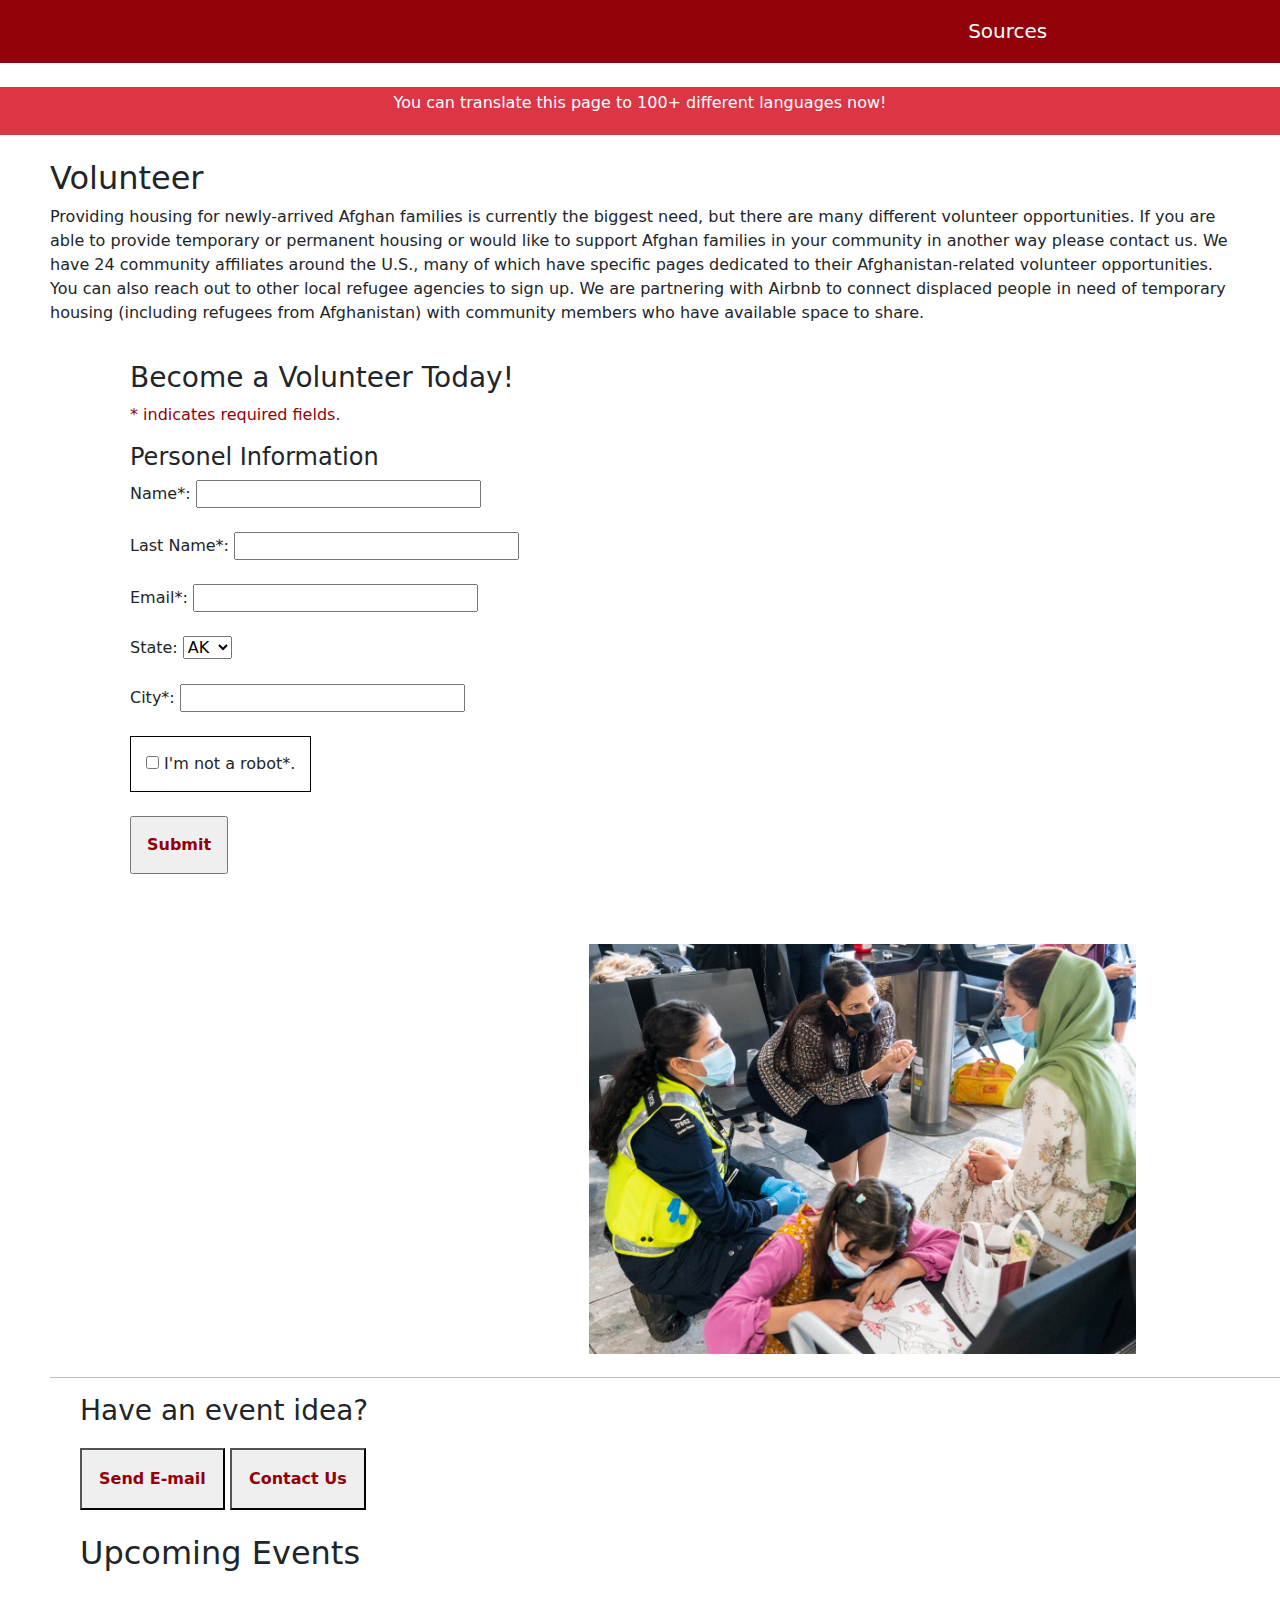
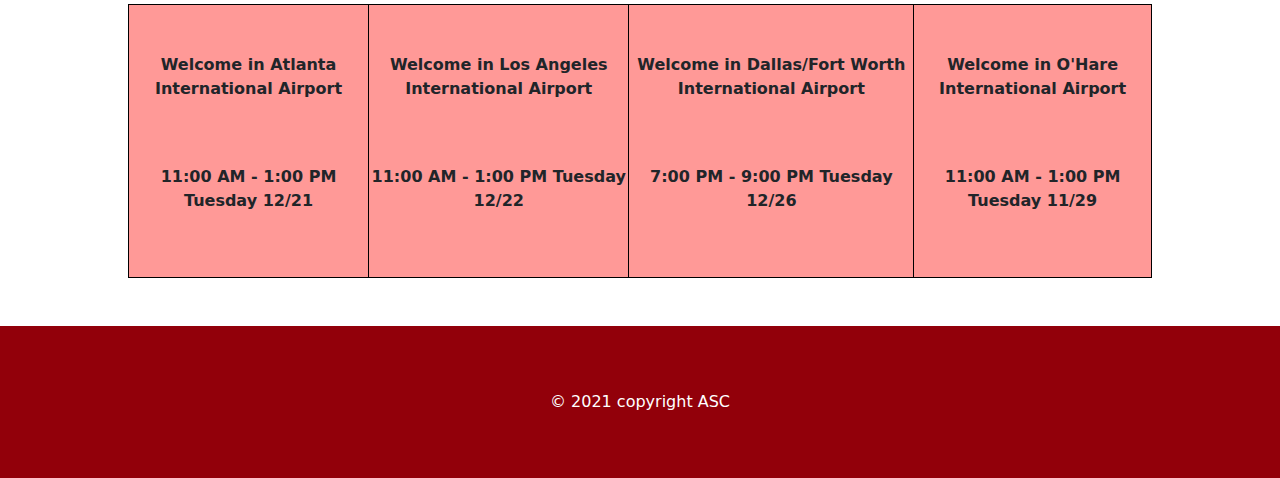
<file: volunteer.html>
<!DOCTYPE html>
<html lang="en">
	<head>
		<meta charset="utf-8">
		<meta name="author" content="Sami Cemek">
		<meta name="viewport" content="width=device-width, initial-scale=1.0">
		<title style="font-family: Garamond, serif"> Volunteer </title>
		<link rel="shortcut icon" type="image/png" href="images/icon1.jpg">
		<link href="css/volunteerStyles.css" type="text/css" rel="stylesheet" />

  		<link href="https://cdn.jsdelivr.net/npm/bootstrap@5.1.2/dist/css/bootstrap.min.css" rel="stylesheet">  <!--Using bootstrap!-->
 		<script src="https://cdn.jsdelivr.net/npm/bootstrap@5.1.2/dist/js/bootstrap.bundle.min.js"></script>    <!--Using bootstrap!-->
	</head>

	<body>
		<header>
			<div class="mainLogoText" style="flex: 1.5;">
				<a style="margin-left: 20px;" href="index.html" id="TabHover">#HelpAfghanRefugees</a>
			</div>
                
			<div style="flex: 0.5;">
				<a style="margin-left: 30px;" href="index.html" id="TabHover1">Home</a>
			</div>

			<div style="flex: 0.5;">
				<a style="margin-left: 30px;" href="donate.html" id="TabHover2">Donate</a>
			</div>

			<div class="dropdown" style="flex: 0.9;">
				<p class="dropbtn">Sources</p>
				<div class="dropdown-content">
					<a href="sources.html">Disclaimer</a>
					<a href="volunteer.html">Volunteer</a>
					<a href="https://www.hias.org/blog" target="_blank" rel="noopener noreferrer">Stay Informed</a>
					<a href="https://www.house.gov/representatives" target="_blank" rel="noopener noreferrer">Advocate</a>
				</div>	
			</div>	
		</header>
		<br>

 		<!--Google Translate Feature-->
		<div class="googleTranslate"> 
			<div class="container-fluid p-1 bg-danger text-white text-center">
				<p>You can translate this page to 100+ different languages now!</p>
				<div id="google_translate_element"></div>
			</div>
		</div>

		<div class="Text1">
			<br>
			<h2>Volunteer</h2>
			<p>
				Providing housing for newly-arrived Afghan families is currently the biggest need, but there are many different volunteer opportunities. If you are able to provide temporary or permanent housing or would like to support Afghan families in your community in another way please contact us. We have 24 community affiliates around the U.S., many of which have specific pages dedicated to their Afghanistan-related volunteer opportunities. You can also reach out to other local refugee agencies to sign up. We are partnering with Airbnb to connect displaced people in need of temporary housing (including refugees from Afghanistan) with community members who have available space to share.
			</p>
		</div>

		<div style="display:inline-block; width: 95%"> <!--forms div START-->
			<div class="volunteerPart" style="width: 40%; height: auto; float: left; display:inline-block;">
				<h3>Become a Volunteer Today!</h3>

				<p style="color: #92000a;">* indicates required fields.</p>
				<form>
					<h4>Personel Information</h4>
					<label>
							Name*:
						<input type="text" name="name" size="30" maxlength="15">
					</label>
					<br>
					<br>

					<label>
							Last Name*:
						<input type="text" name="lname" size="30" maxlength="15">
					</label>
					<br>
					<br>

					<label>
							Email*:
						<input type="email" name="email" size="30" maxlength="15">
					</label>
					<br>
					<br>

					<label>
						State:
					</label>
					<select name="referrer" id="hear-about">
						<option value="Alaska">AK</option>
						<option value="Alabama">AL</option>
						<option value="Arkansas">AR</option>
						<option value="Arizona">AZ</option>
						<option value="California">CA</option>
						<option value="Colorado">CO</option>
						<option value="Delaware">DE</option>
						<option value="Florida">FL</option>
						<option value="Georgia">GA</option>
						<option value="Hawaii">HI</option>
						<option value="Iowa">IA</option>
						<option value="Idaho">ID</option>
						<option value="Illinois">IL</option>
						<option value="Indiana">IN</option>
						<option value="Kansas">KS</option>
						<option value="Kentucky">KY</option>
						<option value="Louisiana">LA</option>
						<option value="Massachusetts">MA</option>
						<option value="Maryland">MD</option>
						<option value="Maine">ME</option>
						<option value="Michigan">MI</option>
						<option value="Minnesota">MN</option>
						<option value="Missouri">MO</option>
						<option value="Mississippi">MS</option>
						<option value="Montana">MT</option>
						<option value="NorthCarolina">NC</option>
						<option value="NorthDakota">ND</option>
						<option value="Nebraska">NE</option>
						<option value="NewHampshire">NH</option>
						<option value="NewJersey">NJ</option>
						<option value="NewMexico">NM</option>
						<option value="Nevada">NV</option>
						<option value="NewYork">NY</option>
						<option value="Ohio">OH</option>
						<option value="Oklahoma">OK</option>
						<option value="Oregon">OR</option>
						<option value="Pennsylvania">PA</option>
						<option value="RhodeIsland">RI</option>
						<option value="SouthCarolina">SC</option>
						<option value="SouthDakota">SD</option>
						<option value="Tennessee">TN</option>
						<option value="Texas">TX</option>
						<option value="Utah">UT</option>
						<option value="Virginia">VA</option>
						<option value="Vermont">VT</option>
						<option value="Washington">WA</option>
						<option value="Wisconsin">WI</option>
						<option value="WestVirginia">WV</option>
						<option value="Wyoming">WY</option>
					</select>
					<br>
					<br>

					<label>
							City*:
						<input type="text" name="city" size="30" maxlength="15">
					</label>
					<br>
					<br>

					<div class="ImNotRobot">
						<table>
							<tr>
								<td style="padding:15px; background: white;">
									<label>
									<input type="checkbox" name="NotRobot" required>
									I'm not a robot*.
									</label>
								</td>
							</tr>
						</table>
					</div>
					<br>

					<div class="SubmitButton">
						<input type="submit" value="Submit" style="padding: 15px; color:#92000a; font-weight: 700;"
							onClick="alert( 'Notice: The backend of this page is not working. You may leave the page.' )">
					</div>
				</form>
			</div>

			<div class="volunteerImagePart" style="width: 45%; height: auto; float: right; display:inline-block;">
				<img id="volunteerImage" src="images/helpPic1.jpg" alt="volunteer Image"/>
			</div>
		</div> <!--forms div end-->

		<hr id="line1">

		<div class="Buttons">
			<h3 style="margin-bottom: 20px;">Have an event idea? </h3>

			<form style="display: inline" action="mailto:ahmet.cemek24@ncf.edu" method="get" target="_blank" rel="noopener noreferrer">
  				<button id="button1" style="padding: 17px; font-weight: 600; color:#92000a;"> <b>Send E-mail</b></button>
			</form>

			<form style="display: inline" action="http://samicemek.com/TakeHomeExam2/" method="get" target="_blank" rel="noopener noreferrer">
  				<button id="button2" style="padding: 17px; font-weight: 600; color:#92000a;"> <b>Contact Us</b></button>
			</form>
		</div>

		<br>

		<div class="eventTable">
			<h2 style="margin-left:80px">Upcoming Events</h2>
			<br>
			<table style="width:80%;  margin-right: auto; margin-left:auto;" >
			  <tr>
			    <th style="border:1px solid black;"> <br> <br> <p style="text-align: center;"> Welcome in Atlanta International Airport</p>  <br> <br> <p style="text-align: center;">11:00 AM - 1:00 PM Tuesday 12/21 </p> <br> <br> </th>
			    <th style="border:1px solid black;"> <br> <br> <p style="text-align: center;"> Welcome in Los Angeles International Airport</p> <br> <br> <p style="text-align: center;"> 11:00 AM - 1:00 PM Tuesday 12/22</p> <br> <br> </th>
			    <th style="border:1px solid black;">  <p style="text-align: center;"> Welcome in Dallas/Fort Worth International Airport</p> <br> <br> <p style="text-align: center;"> 7:00 PM - 9:00 PM Tuesday 12/26</p></th>
			    <th style="border:1px solid black;"> <p style="text-align: center;"> Welcome in O'Hare International Airport </p> <br> <br> <p style="text-align: center;"> 11:00 AM - 1:00 PM Tuesday 11/29</p></th>
			  </tr>
			</table>
		</div>

		<br>
		<br>

		<footer>
			<br>
			<div class="footerPart1">
				<p style="text-align:center;"> <a href="aboutUs.html">About This Project</a> </p>
				<p style="text-align:center;"> &copy; 2021 copyright ASC</p>
			</div>
			<div class="footerPart2">
				<a href="https://github.com/ascemek/HelpAfghanRefugees" >Sami Cemek &copy; | NCF | FrontEndWebDev2021</a>
			</div>
			<br>
		</footer>

		<script src="js/hover.js"></script>
		<script src="js/translate.js"></script>
		<script src="js/ValidateEmail.js"></script>
		<script src="//translate.google.com/translate_a/element.js?cb=googleTranslateElementInit"></script>
	</body>
</html>
</file>
<file: css/styles.css>
/*Help Afghan Refugees* - Home Page*/

*{
	margin: 0;
	padding: 0;
	box-sizing: border-box;
}

header{ /*flexbox setup for the header -Riley*/
	background-color: #92000a;
	display: flex;
	align-items: center;
	padding: .5%;
	position: sticky;
	top: 0;
	z-index: 2;
}

header a, header p{ /*Affects the text for the links in the header, added to reduce clutter in the style elements.
	I was originally doing this with a class but I remembered reading that the syntax "EXParent EXElement{}" 
	lets you effect every "EXElement" contained by EXParent. I used this to clean up the HTML -Riley*/
	font-size:  20px;
	text-align: center;
	text-decoration: none;
	color: white;
}

footer{
	background-color: #92000a;
	color: white;
	text-align: center;
}

div.text1{
	margin-left: 50px;
	margin-right: 50px;
	margin-top: 50px;
}

div.advocatePart{
	margin-right: 90px;
}

div.donatePart{
	margin-left: 90px;
}

div.volunteerPart{
	margin-left: 90px;
}

div.stayInformedPart{
	margin-right: 90px;
}

div.emailSection{
	margin-left: 50px;
}

div.googleTranslate{
	justify-content: center;
}

.cards1, .cards2, .cards3, .cards4 {
  box-shadow: 0 4px 8px 0 rgba(0,0,0,0.2);
  transition: 0.3s;
  width: 20%;
}

.cards1:hover, .cards2:hover, .cards3:hover, .cards4:hover {
  box-shadow: 0 8px 16px 0 rgba(0,0,0,0.2);
}

.container1, .container2, .container3 .container4{
  padding: 2px 16px;
}

div.cardLayout{
	justify-content: center;
	margin-left: 50px;
	margin-right: 50px;
}

.dropdown-content { /*hides the content in the dropdown-content class*/
	display: none;
 	position: absolute;
 	background-color: #f1f1f1;
 	min-width: 160px;
	box-shadow: 0px 8px 16px 0px rgba(0,0,0,0.2);
 	z-index: 1; /*ensures the dropdown appears on top*/
}

.dropdown-content a { /* styles the links in dropdown content*/
	color: black;
	padding: 12px 16px;
	text-decoration: none;
	display: block;
}

.dropdown-content a:hover {background-color: #ddd;} /*makes links change color when hovered*/

.dropdown:hover .dropdown-content {display: block;} /*shows dropdown content when hovered over*/

.dropdown:hover .dropbtn {color: lightgray;}/*changes color of dropdown title when hovered*/


p.dropbtn{
	margin-bottom: 10px;
	margin-top: 10px;
	width: fit-content;
	margin-left: 30px;
}

.footerPart1 a, .footerPart2 a{
	color: white;
	text-decoration: none;
}

#bannerPic{
	display: block;
  margin-left: auto;
  margin-right: auto;
  width: 100%;
}

#text{
	font-style: italic;
	font-weight: 600;
	padding: 5px;
	color: #000;
}

img.cardLayout{
	display: block;
  margin-left: auto;
  margin-right: auto;
  width: 10%;
}

div.container3, div.container4{
	padding: 2px 16px;
}
</file>
<file: css/aboutUsStyles.css>
/*Help Afghan Refugees - About Us Page*/
*{
	margin: 0;
	padding: 0;
	box-sizing: border-box;
}

header{ /*flexbox setup for the header -Riley*/
	background-color: #92000a;
	display: flex;
	align-items: center;
	padding: .5%;
	position: sticky;
	top: 0;
	z-index: 2;
}

header a, header p{ /*Affects the text for the links in the header, added to reduce clutter in the style elements.
	I was originally doing this with a class but I remembered reading that the syntax "EXParent EXElement{}" 
	lets you effect every "EXElement" contained by EXParent. I used this to clean up the HTML -Riley*/
	font-size:  20px;
	text-align: center;
	text-decoration: none;
	color: white;
}

footer{
	background-color: #92000a;
	color: white;
	text-align: center;
}

.dropdown-content { /*hides the content in the dropdown-content class*/
	display: none;
 	position: absolute;
 	background-color: #f1f1f1;
 	min-width: 160px;
	box-shadow: 0px 8px 16px 0px rgba(0,0,0,0.2);
 	z-index: 1; /*ensures the dropdown appears on top*/
}

.dropdown-content a { /* styles the links in dropdown content*/
	color: black;
	padding: 12px 16px;
	text-decoration: none;
	display: block;
}

.dropdown-content a:hover {background-color: #ddd;} /*makes links change color when hovered*/

.dropdown:hover .dropdown-content {display: block;} /*shows dropdown content when hovered over*/

.dropdown:hover .dropbtn {color: lightgray;}/*changes color of dropdown title when hovered*/


p.dropbtn{
	margin-bottom: 10px;
	margin-top: 10px;
	width: fit-content;
	margin-left: 30px;
}

.footerPart1 a, .footerPart2 a{
	color: white;
	text-decoration: none;
}

//------------------------

div.aboutUsImage{
	margin-right: 120px;
	margin-left: 0px;
}

div.aboutUsText{
	margin-left: 90px;
}

div.ourMissionPart{
	margin-left: 90px;
}

div.aboutUsText, div.aboutUsImage{
	margin-top: 40px;
}

div.BecomeVolunteer, div.volunteerForm{
	margin-top: 40px;
}

div.WhatDoText, div.ourMissionPart{
	margin-top: 40px;
}

div.WhatDoText{
	margin-right: 90px;
}

div.BecomeVolunteer{
	margin-left: 90px;
}

div.eventTable{
	justify-content: center;
}

div.volunteerForm{
	margin-right: 90px;
}

//------------------------------------

div.email{
	margin-left: 50px;
}

table, td{
	border:1px solid black;
	background: #FF9997;
}
</file>
<file: css/donateStyles.css>
/*Help Afghan Refugees - DONATE*/
*{
	margin: 0;
	padding: 0;
	box-sizing: border-box;
}

header{ /*flexbox setup for the header -Riley*/
	background-color: #92000a;
	display: flex;
	align-items: center;
	padding: .5%;
	position: sticky;
	top: 0;
	z-index: 2;
}

header a, header p{ /*Affects the text for the links in the header, added to reduce clutter in the style elements.
	I was originally doing this with a class but I remembered reading that the syntax "EXParent EXElement{}" 
	lets you effect every "EXElement" contained by EXParent. I used this to clean up the HTML -Riley*/
	font-size:  20px;
	text-align: center;
	text-decoration: none;
	color: white;
}

footer{
	background-color: #92000a;
	color: white;
	text-align: center;
}

.dropdown-content { /*hides the content in the dropdown-content class*/
	display: none;
 	position: absolute;
 	background-color: #f1f1f1;
 	min-width: 160px;
	box-shadow: 0px 8px 16px 0px rgba(0,0,0,0.2);
 	z-index: 1; /*ensures the dropdown appears on top*/
}

.dropdown-content a { /* styles the links in dropdown content*/
	color: black;
	padding: 12px 16px;
	text-decoration: none;
	display: block;
}

.dropdown-content a:hover {background-color: #ddd;} /*makes links change color when hovered*/

.dropdown:hover .dropdown-content {display: block;} /*shows dropdown content when hovered over*/

.dropdown:hover .dropbtn {color: lightgray;}/*changes color of dropdown title when hovered*/


p.dropbtn{
	margin-bottom: 10px;
	margin-top: 10px;
	width: fit-content;
	margin-left: 30px;
}

.footerPart1 a, .footerPart2 a{
	color: white;
	text-decoration: none;
}

div.googleTranslate{
	justify-content: center;
}

/*----------------------------------------------- */

div.forms{
	margin-left: 180px;
	margin-right: 0px;
}

div.images{
	display: block;
  	margin-left: auto;
  	margin-right: auto;
  	width: 100%;
}

table, td {
	border:1px solid black;
}

div.buttons{
	margin-left: 150px;
}

#button1, #button2, #button3, #button4, #button5, #button6{
	color: #92000a;
}

#line1{
	width: 1400px;
	color: black;
	margin-left: 50px;
}

.buttons a{
	color: #92000a;
}

.row {
	display: flex;
	flex-wrap: wrap;
	padding: 0 4px;
}

/* Create four equal columns that sits next to each other */
.column {
	flex: 25%;
	max-width: 25%;
	padding: 0 4px;
}

.column img {
	margin-top: 8px;
	vertical-align: middle;
	width: 100%;
}

/* Responsive layout - makes a two column-layout instead of four columns */
@media screen and (max-width: 800px) {
	.column {
		flex: 50%;
		max-width: 50%;
	}
}

/* Responsive layout - makes the two columns stack on top of each other instead of next to each other */
@media screen and (max-width: 600px) {
	.column {
		flex: 100%;
		max-width: 100%;
	}
}
</file>
<file: css/sourcesStyles.css>
/*Help Afghan Refugees - Sources*/
*{
	margin: 0;
	padding: 0;
	box-sizing: border-box;
}

header{
	background-color: #92000a;
	display: flex;
	align-items: center;
	padding: .5%;
	position: sticky;
	top: 0;
	z-index: 2;
}

header a, header p{ /*Affects the text for the links in the header, added to reduce clutter in the style elements.
	I was originally doing this with a class but I remembered reading that the syntax "EXParent EXElement{}" 
	lets you effect every "EXElement" contained by EXParent. I used this to clean up the HTML*/
	font-size:  20px;
	text-align: center;
	text-decoration: none;
	color: white;
}

footer{
	background-color: #92000a;
	color: white;
	text-align: center;
}

div.SourcesMainText{
	margin-left: 50px;
	margin-right: 50px;
}

div.UnicefText, div.UnhcrText, div.HIASText, div.RescueText, div.SansText, div.LSFText, div.localSources{
	margin-left: 50px;
	margin-right: 50px;
}

/* NOT WORKING */
body{
	background-size: cover;
	background-attachment: fixed;
	background-image: https://media.npr.org/assets/img/2021/08/17/ap21229362252164-736ffbe85de1ba5af718d7481e5ba322f18b8c0e.jpg;
}

div.googleTranslate{
	justify-content: center;
}

.dropdown-content { /*hides the content in the dropdown-content class*/
	display: none;
 	position: absolute;
 	background-color: #f1f1f1;
 	min-width: 160px;
	box-shadow: 0px 8px 16px 0px rgba(0,0,0,0.2);
 	z-index: 1; /*ensures the dropdown appears on top*/
}

.dropdown-content a { /* styles the links in dropdown content*/
	color: black;
	padding: 12px 16px;
	text-decoration: none;
	display: block;
}

.dropdown-content a:hover {background-color: #ddd;} /*makes links change color when hovered*/

.dropdown:hover .dropdown-content {display: block;} /*shows dropdown content when hovered over*/

.dropdown:hover .dropbtn {color: lightgray;}/*changes color of dropdown title when hovered*/


p.dropbtn{
	margin-bottom: 10px;
	margin-top: 10px;
	width: fit-content;
	margin-left: 30px;
}

.footerPart1 a, .footerPart2 a{
	color: white;
	text-decoration: none;
}

#button1, #button2, #button3, #button4, #button5, #button6{
	color: #92000a;
}
</file>
<file: css/volunteerStyles.css>
/*Volunteer*/
*{
	margin: 0;
	padding: 0;
	box-sizing: border-box;
}

header{ /*flexbox setup for the header -Riley*/
	background-color: #92000a;
	display: flex;
	align-items: center;
	padding: .5%;
	position: sticky;
	top: 0;
	z-index: 2;
}

header a, header p{ /*Affects the text for the links in the header, added to reduce clutter in the style elements.
	I was originally doing this with a class but I remembered reading that the syntax "EXParent EXElement{}" 
	lets you effect every "EXElement" contained by EXParent. I used this to clean up the HTML -Riley*/
	font-size:  20px;
	text-align: center;
	text-decoration: none;
	color: white;
}

footer{
	background-color: #92000a;
	color: white;
	text-align: center;
}

div.googleTranslate{
	/*/justify-content: center;*/
}

div.Text1{
	margin-left: 50px;
	margin-right: 50px;
}

div.volunteerPart{
	margin-top: 20px;
	margin-left: 130px;
}

div.volunteerImagePart{
	margin-right: 80px;
}

div.eventTable{
	justify-content: center;
}

div.Buttons{
	margin-left: 80px;
}

.dropdown-content { /*hides the content in the dropdown-content class*/
	display: none;
 	position: absolute;
 	background-color: #f1f1f1;
 	min-width: 160px;
	box-shadow: 0px 8px 16px 0px rgba(0,0,0,0.2);
 	z-index: 1; /*ensures the dropdown appears on top*/
}

.dropdown-content a { /* styles the links in dropdown content*/
	color: black;
	padding: 12px 16px;
	text-decoration: none;
	display: block;
}

.dropdown-content a:hover {background-color: #ddd;} /*makes links change color when hovered*/

.dropdown:hover .dropdown-content {display: block;} /*shows dropdown content when hovered over*/

.dropdown:hover .dropbtn {color: lightgray;}/*changes color of dropdown title when hovered*/


p.dropbtn{
	margin-bottom: 10px;
	margin-top: 10px;
	width: fit-content;
	margin-left: 30px;
}

.footerPart1 a, .footerPart2 a{
	color: white;
	text-decoration: none;
}

div.googleTranslate{
	justify-content: center;
}

#line1{
	width: 1400px;
	color: black;
	margin-left: 50px;
}

a:link {
  text-decoration: none;
  color: #92000a;
}

img#volunteerImage{
	margin-top: 70px;
}

#volunteerImage{
	display: block;
  margin-left: auto;
  margin-right: auto;
  width: 100%;
}

table, td{
	border:1px solid black;
	background: #FF9997;
}
</file>
